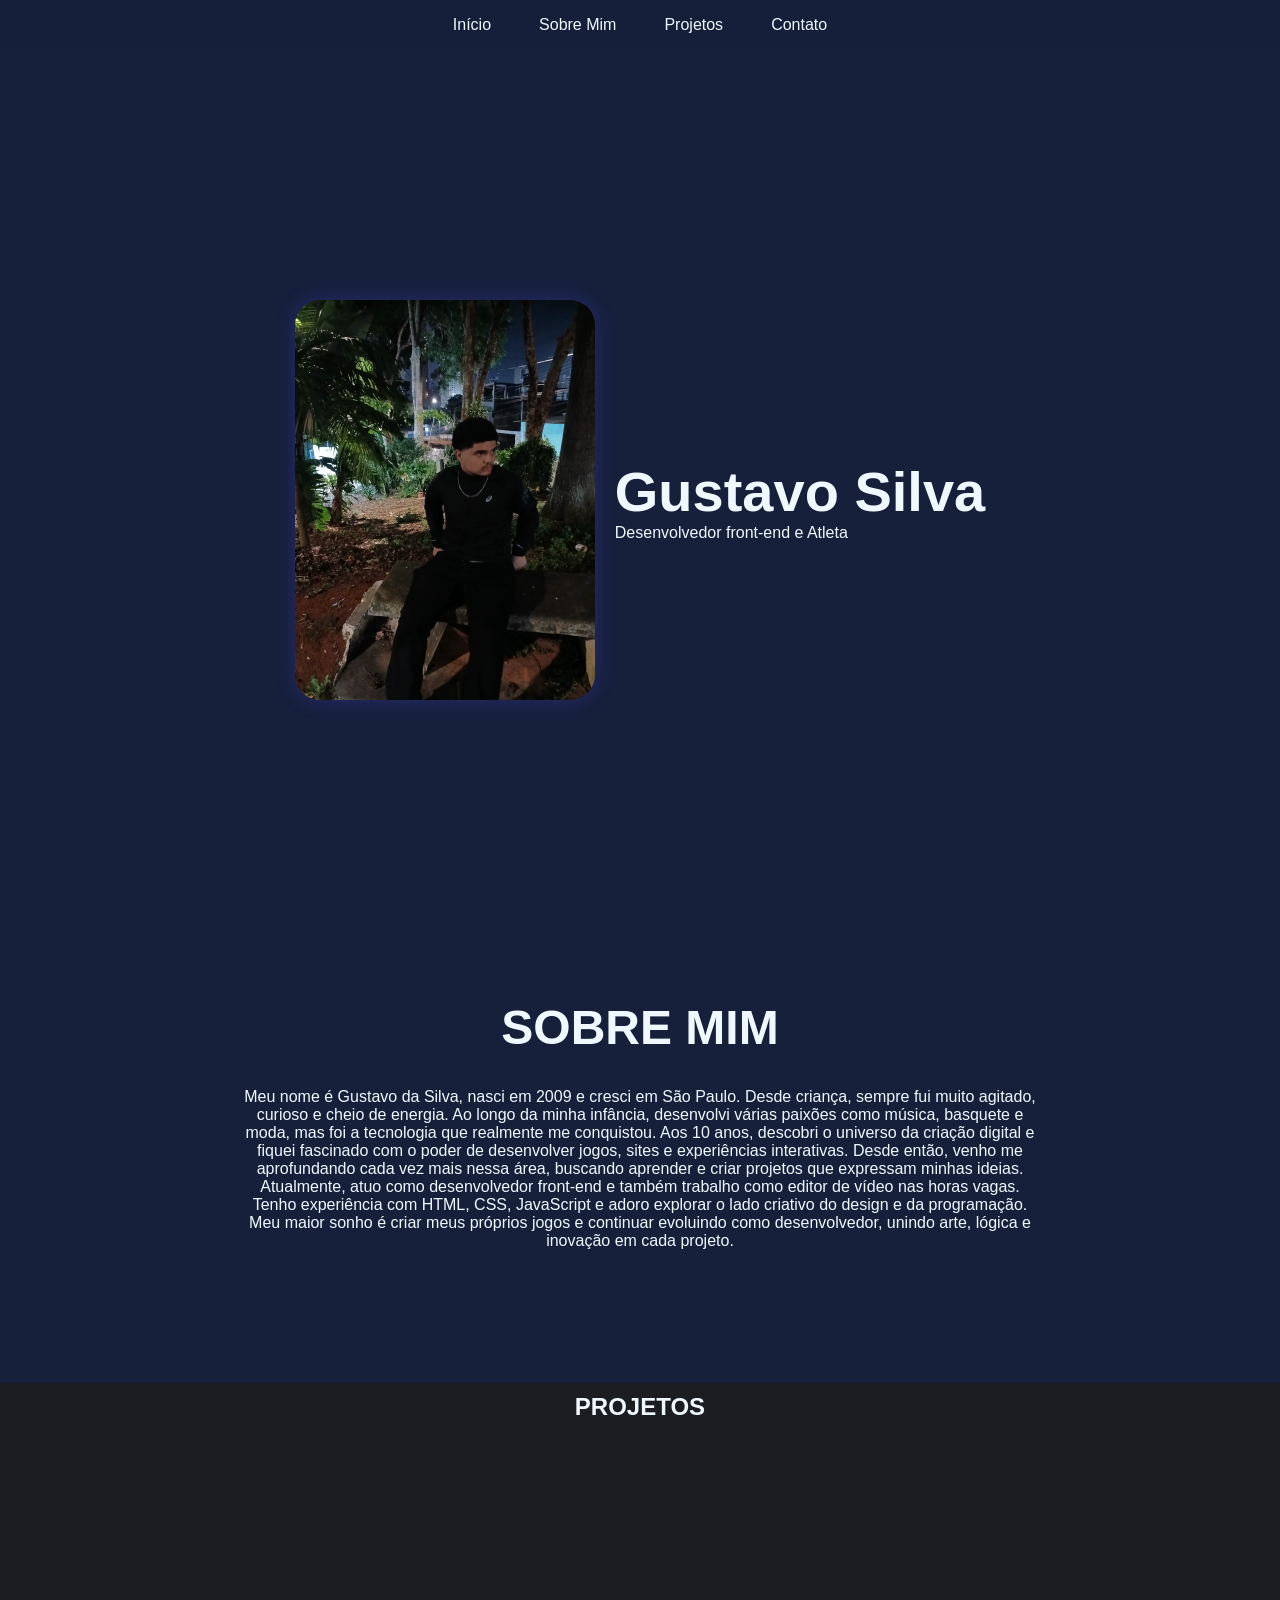
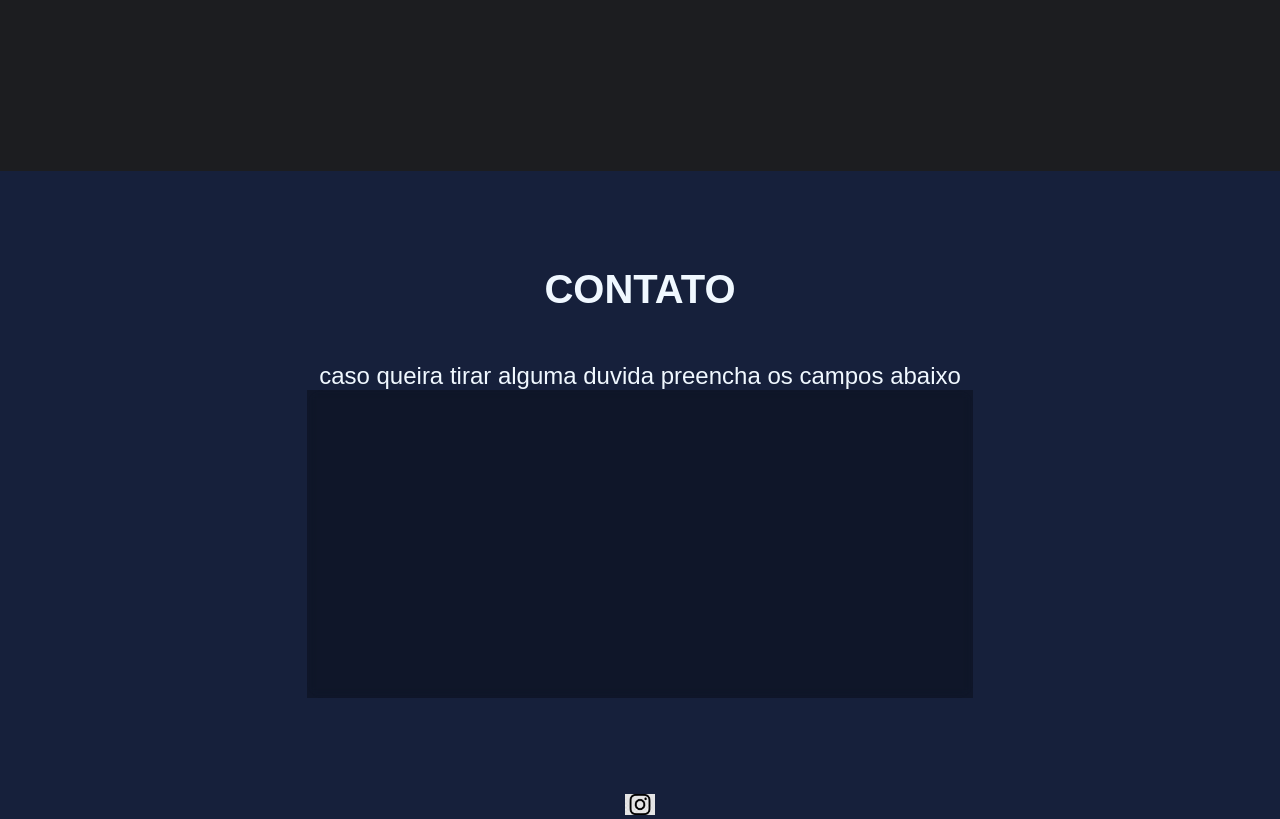
<file: index.html>
<!DOCTYPE html>
<html lang="pt-br">
<head>
    <link rel="stylesheet" href="style.css">
    <meta charset="UTF-8">
    <meta http-equiv="X-UA-Compatible" content="IE=edge">
    <meta name="viewport" content="width=device-width, initial-scale=1.0">
    <title>Portfólio - Gustavo Silva</title>
</head>
<nav class="navegacao">
     <ul class="menu">
    <li><a href='#inicio' class="menu-link">Início</a></li>
    <li><a href='#sobre' class="menu-link"> Sobre Mim</a></li>
    <li><a href='#projetos' class="menu-link">Projetos</a></li>
    <li><a href='#contato' class="menu-link"> Contato</a></li>
  </ul>
</nav>
<body>

<main>
<section id="inicio">
  <div class="perfil">
    <img src="img/gustavo1.png" class="foto-gustavo">
  <DIV class="gustavo">
    <h1>Gustavo Silva</h1>
<p>Desenvolvedor front-end e Atleta</p> 
</DIV>
</div>
</section>
</main>
  
<section id="sobre">
    <h2 class="titulo-sobre">SOBRE MIM</h2>
<div class="div-sobre">
    <p class="texto-sobre">
    Meu nome é Gustavo da Silva, nasci em 2009 e cresci em São Paulo.
    Desde criança, sempre fui muito agitado, curioso e cheio de energia. Ao longo da minha infância, desenvolvi várias paixões como música, basquete e moda, mas foi a tecnologia que realmente me conquistou.
     Aos 10 anos, descobri o universo da criação digital e fiquei fascinado com o poder de desenvolver jogos, sites e experiências interativas. Desde então, venho me aprofundando cada vez mais nessa área, buscando aprender e criar projetos que expressam minhas ideias. Atualmente, atuo como desenvolvedor front-end e também trabalho como editor de vídeo nas horas vagas.
     Tenho experiência com HTML, CSS, JavaScript e adoro explorar o lado criativo do design e da programação.
    Meu maior sonho é criar meus próprios jogos e continuar evoluindo como desenvolvedor, unindo arte, lógica e inovação em cada projeto.
    </p>
</div>
</section>

<section id="projetos">
  <h2 class="projeto-titulo">PROJETOS</h2>
  
  <div class="projetos-container">
    
    <div class="card">
      <div class="card-inner">
        <div class="card-front">
          <img src="img/conectafome.png" alt="Conecta-Fome">
        </div>
        <div class="card-back">
          <h2>Conecta-Fome</h2>
          <p>Conecta fome é um projeto que incentiva restaurantes a realizar doações a pessoas necessitadas.</p>
        </div>
      </div>
    </div>

    <div class="card">
      <div class="card-inner">
        <div class="card-front">
          <img src="img/orcafacil.png" alt="Orça-Fácil">
        </div>
        <div class="card-back">
          <h2>Orça-Fácil</h2>
          <p>Focada na ODS 8, a Orça-fácil é uma iniciativa que conscientiza jovens sobre finanças pessoais.</p>
        </div>
      </div>
    </div>

    <div class="card">
      <div class="card-inner">
        <div class="card-front">
          <img src="img/techhelp.png" alt="TechHelp">
        </div>
        <div class="card-back">
          <h2>TechHelp</h2>
          <p>Plataforma que conecta usuários a técnicos de informática para suporte online rápido e eficiente.</p>
        </div>
      </div>
    </div>

  </div>
</section>

<section id="contato" class="contatos">
 
  <h2 class="titulo-contato">CONTATO</h2>

  <p class="contato-parag">caso queira tirar alguma duvida preencha os campos abaixo </p>
  
   <form class="formulario-contato" id="formulario" onsubmit="enviar(event)">
    <div class="div-contato">
<input placeholder="Insira seu nome" class="contato-nome" id="nome">
    </div>

  <div class="div-contato">
<textarea placeholder="Insira aqui a sua mensagem !!" rows="4" class="contato-msg" id="mensagem"></textarea>
  </div> 

  <button type="submit" class="botao"> Enviar no Whatsapp </button>
</form>

</section>


<footer>
  <a href="https://www.instagram.com/gusta.kys/" target="_blank">
    <img src="img/instagram-logo.png" alt="Instagram" width="30">
  </a>
  <a href=""></a>
</footer>

 <script>
  function enviar(event) {
event.preventDefault()

    const nome = document.getElementById("nome").value;
const mensagem = document.getElementById("mensagem").value;
const telefone = '5511972560540';

const texto = `${nome}, ${mensagem}`
const msgFormatada = encodeURIComponent(texto)

const url = `https://wa.me/${telefone}?text=${msgFormatada}` 

window.open(url, '_blank')
}
 </script>

</body>



</html>
</file>
<file: style.css>
*{
  margin: 0;
  padding: 0;
  font-family: 'Lucida Sans', 'Lucida Sans Regular', 'Lucida Grande', 'Lucida Sans Unicode', Geneva, Verdana, sans-serif;
}

body{
background-color: #16203b;
color: aliceblue;
text-align: center;
}

.navegacao{
  position: fixed;
  z-index: 1000;
  top: 0;
  padding: 1rem 0;
  width: 100%;
  background-color: rgba(22, 32, 59, 0.7);
   backdrop-filter: blur(10px)
}

.menu{
  display: flex;
  justify-content: center;
  text-decoration: none;
  list-style: none;
  gap: 2rem
  ;
}

.menu a:hover{
  color: rgb(68, 59, 201);
}

.menu-link{
  text-decoration: none;
  font-weight: 300;
  padding: 0.5rem;
  color: aliceblue;
}

.perfil{
display: flex;
align-items: center;
justify-content: center;
gap: 20px;
padding: 50px 0;
min-height: 100vh;
}

.foto-gustavo{ 
  width: 300px;
  height: 400px;
  border-radius: 25px;
  box-shadow: 0 0 20px rgb(79, 70, 229, 0.3);
}

.gustavo {
  text-align: left;
  color: aliceblue;
}

h1{
  font-size: 3.5rem;
}

.sobre{
padding: 6rem 2rem;
}

#sobre {
  margin-bottom: 100px; 
}

.titulo-sobre{
font-size: 3rem;
}

.div-sobre{
padding: 2rem;
max-width: 800px;
margin: 0 auto;
border-radius: 16px;
border: 1px solid rgba(22, 32, 59, 0.7);
}

.texto-sobre{
font-size: 1.5 rem
}

#projetos {
  padding: 10px 20px;
  background-color: #1c1d20;
  text-align: center;
}

.projetos-container {
  display: flex;
  flex-wrap: wrap;
  justify-content: center;
  gap: 40px;
  margin-top: 40px;
}

.card {
  width: 300px;
  height: 300px;
  perspective: 1000px; 
  display: flex ;
  justify-content: center;
}

.card-inner {
  position: relative;
  width: 70%;
  height: 70%;
  transition: transform 1s;
  transform-style: preserve-3d;
}

.card:hover .card-inner {
  transform: rotateY(180deg);
  cursor: pointer;
}


.card-front, .card-back {
  position: absolute;
  width: 100%;
  height: 100%;
  border-radius: 15px;
  backface-visibility: hidden;
  overflow: hidden;
  box-shadow: 0 0 20px rgba(0,0,0,0.3);
}


.card-front img {
  width: 100%;
  height: 100%;
  object-fit: cover;
}


.card-back {
  background-color: #16203b;
  color: white;
  transform: rotateY(180deg);
  display: flex;
  flex-direction: column;
  justify-content: center;
  align-items: center;
  padding: 20px;
}

.card-back h2 {
  margin-bottom: 10px;
  color: #4f46e5;
}

.titulo-contato{
  font-size: 2.5rem ;
}
.contato-parag{
font-size: 1.5rem;
}

.contatos{
padding: 6rem 2rem;
}

.titulo-contato{
  font-size: 2.5rem;
  margin-bottom: 50px;
}

.formulario-contato{
max-width: 600px;
margin: 0 auto ;
background: rgba(0,0,0,0.3);
backdrop-filter: blur(5px);
padding: 2rem ;
border: 1px solid;
border-radius: 16px;
}

.div-contato{
  margin-bottom: 1.5rem;
}

.contato-nome{
width: 80%;
padding: 1rem;
background: #1c1d20;
border-radius: 8px;
color: aliceblue;
border: 1px solid 
}

.contato-msg{
width: 80%;
padding: 1rem;
background: #1c1d20;
border-radius: 8px;
color: aliceblue;
border: 1px solid  
}

.botao{
  color: aliceblue;
  background: linear-gradient(45deg, #4f46e5, rgba(22, 32, 59, 0.7) );
  padding: 1rem 2rem;
  border: none;
  border-radius: 8px;
  cursor: pointer;
  font-weight: bold;
  width: 100%;
  transition: all 0.5 ease;
}

.botao:hover{
  transform: translateY(-4px);
  box-shadow: 0 5px 15px rgba(22, 32, 59, 0.7);

}

section {
  scroll-margin-top: 100px; /* ajusta o ponto de parada da rolagem */
}

html {
  scroll-behavior: smooth;
}

@media (max-width: 900px) {
  .perfil {
    flex-direction: column;
    text-align: center;
    gap: 40px;
  }

  .foto-gustavo {
    width: 250px;
    height: 330px;
  }

  .gustavo h1 {
    font-size: 2.5rem;
  }

  .menu {
    gap: 1.2rem;
  }
}

/* Celulares */
@media (max-width: 600px) {

  .menu {
    flex-direction: column;
    align-items: center;
    background-color: rgba(22, 32, 59, 0.9);
    position: fixed;
    top: 60px;
    left: 0;
    width: 100%;
    display: none;
    padding: 1rem 0;
  }

  .menu.active {
    display: flex;
  }

  .navegacao {
    display: flex;
    justify-content: space-between;
    align-items: center;
    padding: 1rem;
  }

  .menu-link {
    font-size: 1.2rem;
  }

  .perfil {
    flex-direction: column;
    gap: 30px;
    padding: 100px 1rem;
  }

  .foto-gustavo {
    width: 200px;
    height: 260px;
  }

  h1 {
    font-size: 2rem;
  }

  .titulo-sobre {
    font-size: 2rem;
  }

  .texto-sobre {
    font-size: 1rem;
  }

  .projetos-container {
    flex-direction: column;
    align-items: center;
  }

  .card {
    width: 80%;
    height: auto;
  }

  .card-inner {
    width: 100%;
    height: 250px;
  }

  .formulario-contato {
    width: 90%;
  }

  .contato-nome,
  .contato-msg {
    width: 100%;
  }
}
</file>
